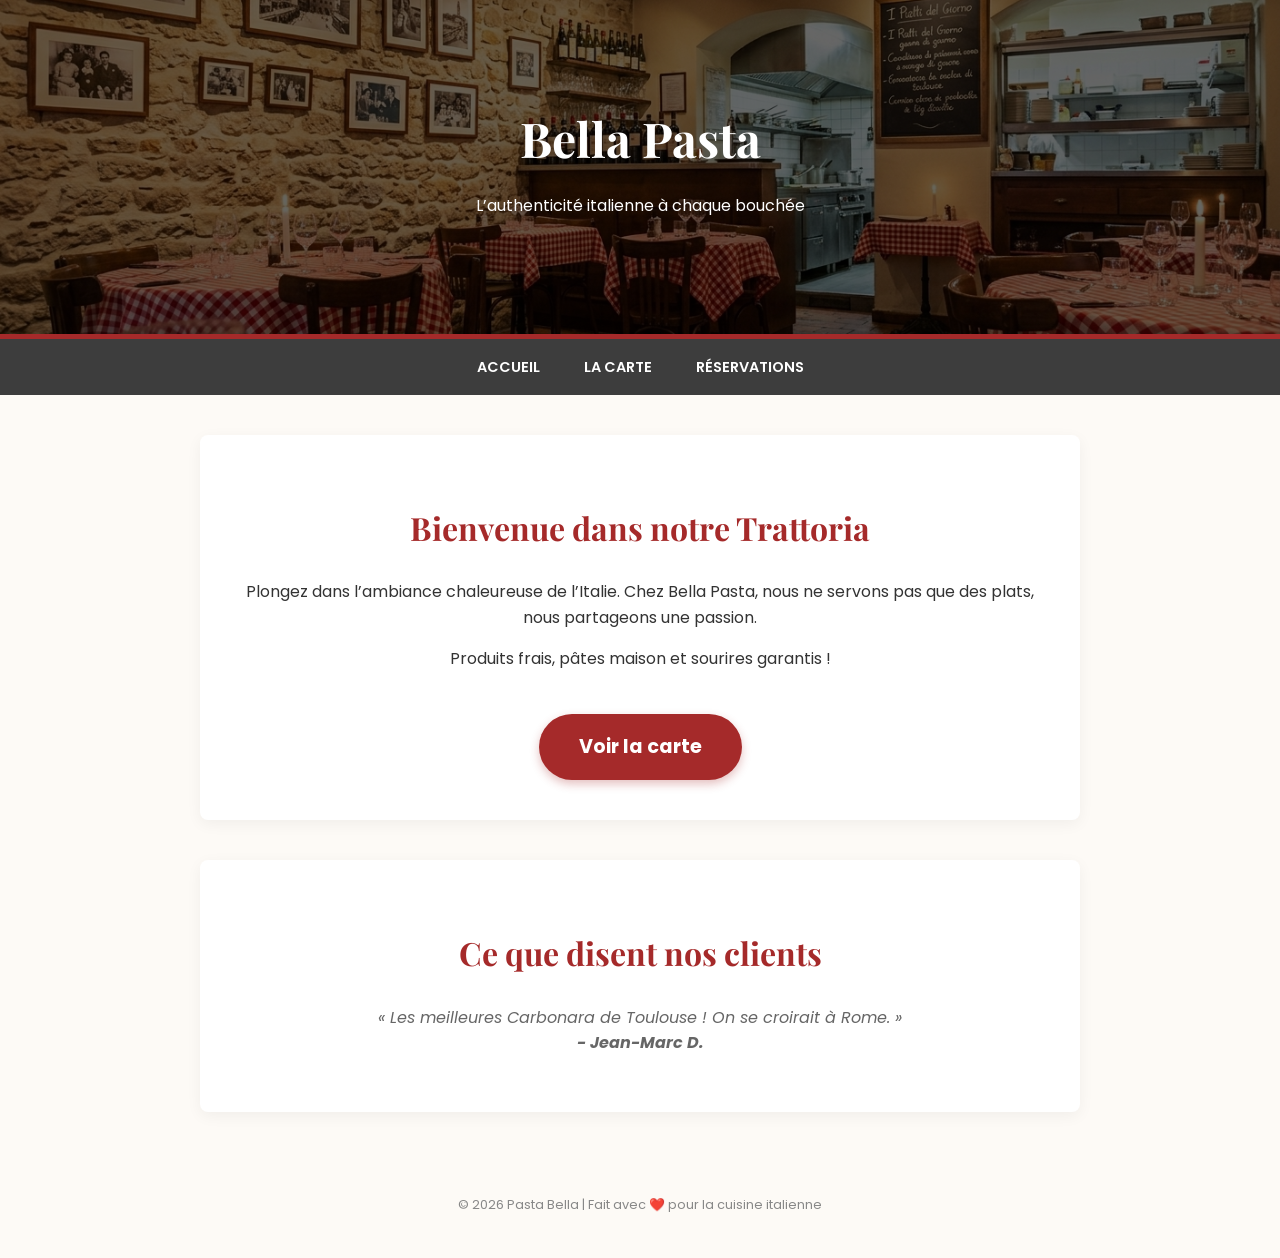
<file: index.html>
<!DOCTYPE html>
<html lang="fr">
<head>
    <meta charset="UTF-8">
    <meta name="viewport" content="width=device-width, initial-scale=1.0">
    <title>Bella Pasta - Restaurant Italien Toulouse</title>
    <link rel="stylesheet" href="./styles/style.css">
</head>
<body>

    <header>
        <h1>Bella Pasta</h1>
        <p>L’authenticité italienne à chaque bouchée</p>
    </header>

    <nav>
        <a href="index.html">Accueil</a>
        <a href="pages/menu.html">La Carte</a>
        <a href="pages/contact.html">Réservations</a>
    </nav>

    <section>
        <h2>Bienvenue dans notre Trattoria</h2>
        <p>Plongez dans l’ambiance chaleureuse de l’Italie. Chez Bella Pasta, nous ne servons pas que des plats, nous partageons une passion.</p>
        <p>Produits frais, pâtes maison et sourires garantis !</p>
        <br>
        <a href="pages/menu.html" class="btn-reserve">Voir la carte</a>
    </section>

    <section class="services">
        <h2>Ce que disent nos clients</h2>
        <p>« Les meilleures Carbonara de Toulouse ! On se croirait à Rome. » <br><strong>- Jean-Marc D.</strong></p>
    </section>

    <footer>
        <p>© 2026 Pasta Bella | Fait avec ❤️ pour la cuisine italienne</p>
    </footer>

</body>
</html>
</file>
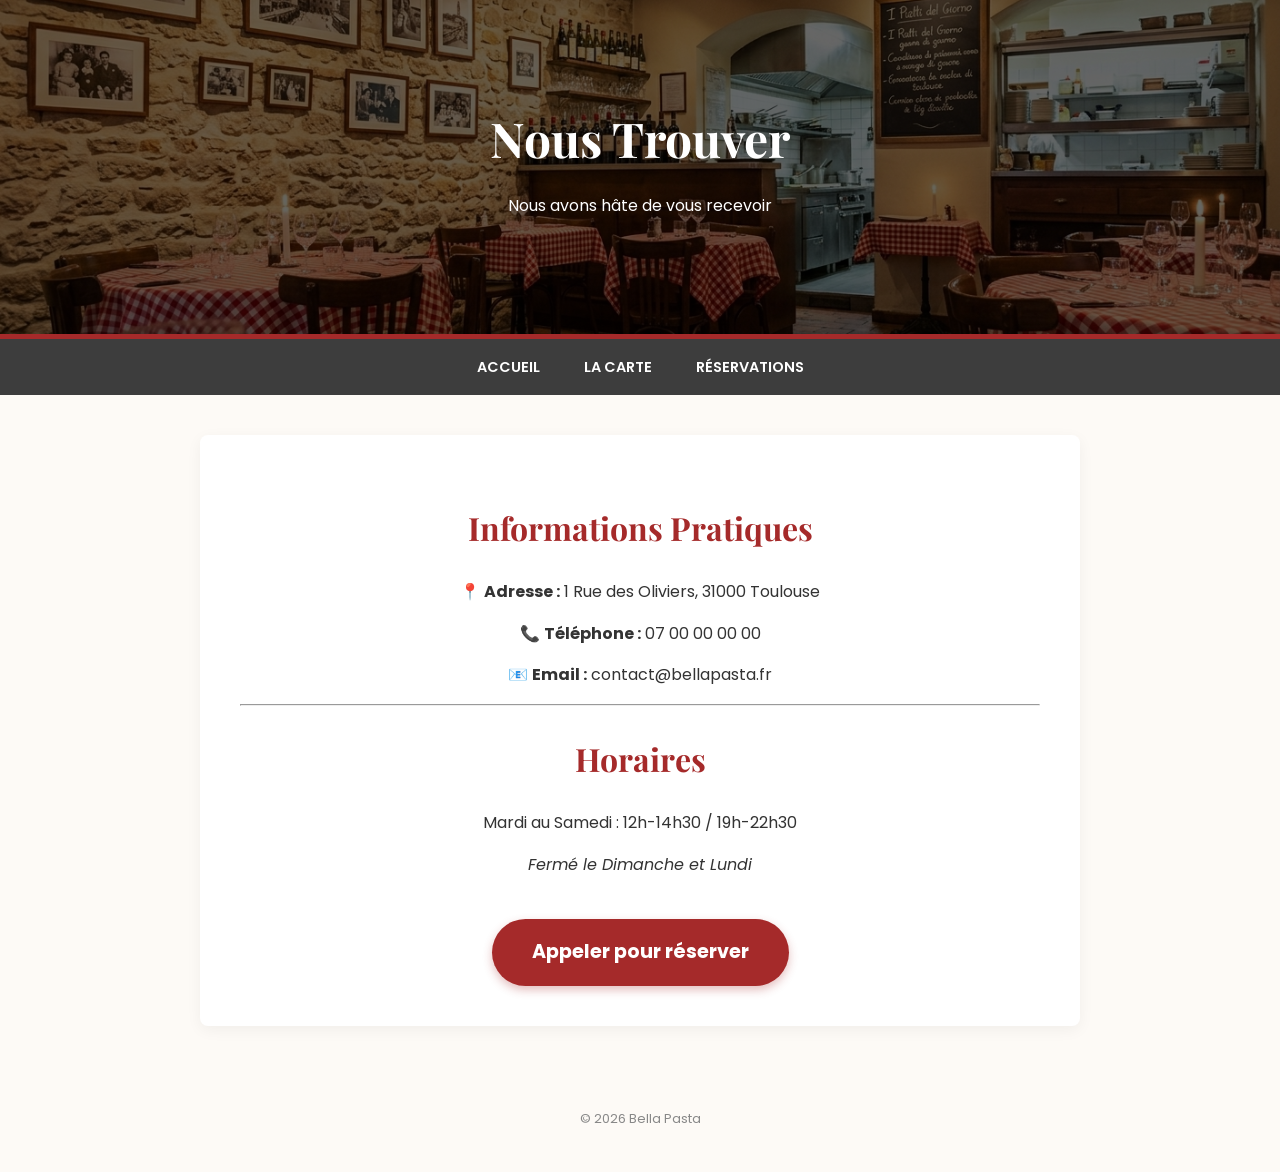
<file: pages/contact.html>
<!DOCTYPE html>
<html lang="fr">
<head>
    <meta charset="UTF-8">
    <title>Contact - Bella Pasta</title>
    <link rel="stylesheet" href="../styles/style.css">
</head>
<body>

<header>
    <h1>Nous Trouver</h1>
    <p>Nous avons hâte de vous recevoir</p>
</header>

<nav>
    <a href="../index.html">Accueil</a>
    <a href="menu.html">La Carte</a>
    <a href="contact.html">Réservations</a>
</nav>

<section>
    <h2>Informations Pratiques</h2>
    <p>📍 <strong>Adresse :</strong> 1 Rue des Oliviers, 31000 Toulouse</p>
    <p>📞 <strong>Téléphone :</strong> 07 00 00 00 00</p>
    <p>📧 <strong>Email :</strong> contact@bellapasta.fr</p>
    
    <hr>
    
    <h2>Horaires</h2>
    <p>Mardi au Samedi : 12h-14h30 / 19h-22h30</p>
    <p><em>Fermé le Dimanche et Lundi</em></p>
    
    <br>
    <a href="tel:0700000000" class="btn-reserve">Appeler pour réserver</a>
</section>

<footer>
    <p>© 2026 Bella Pasta</p>
</footer>

</body>
</html>
</file>
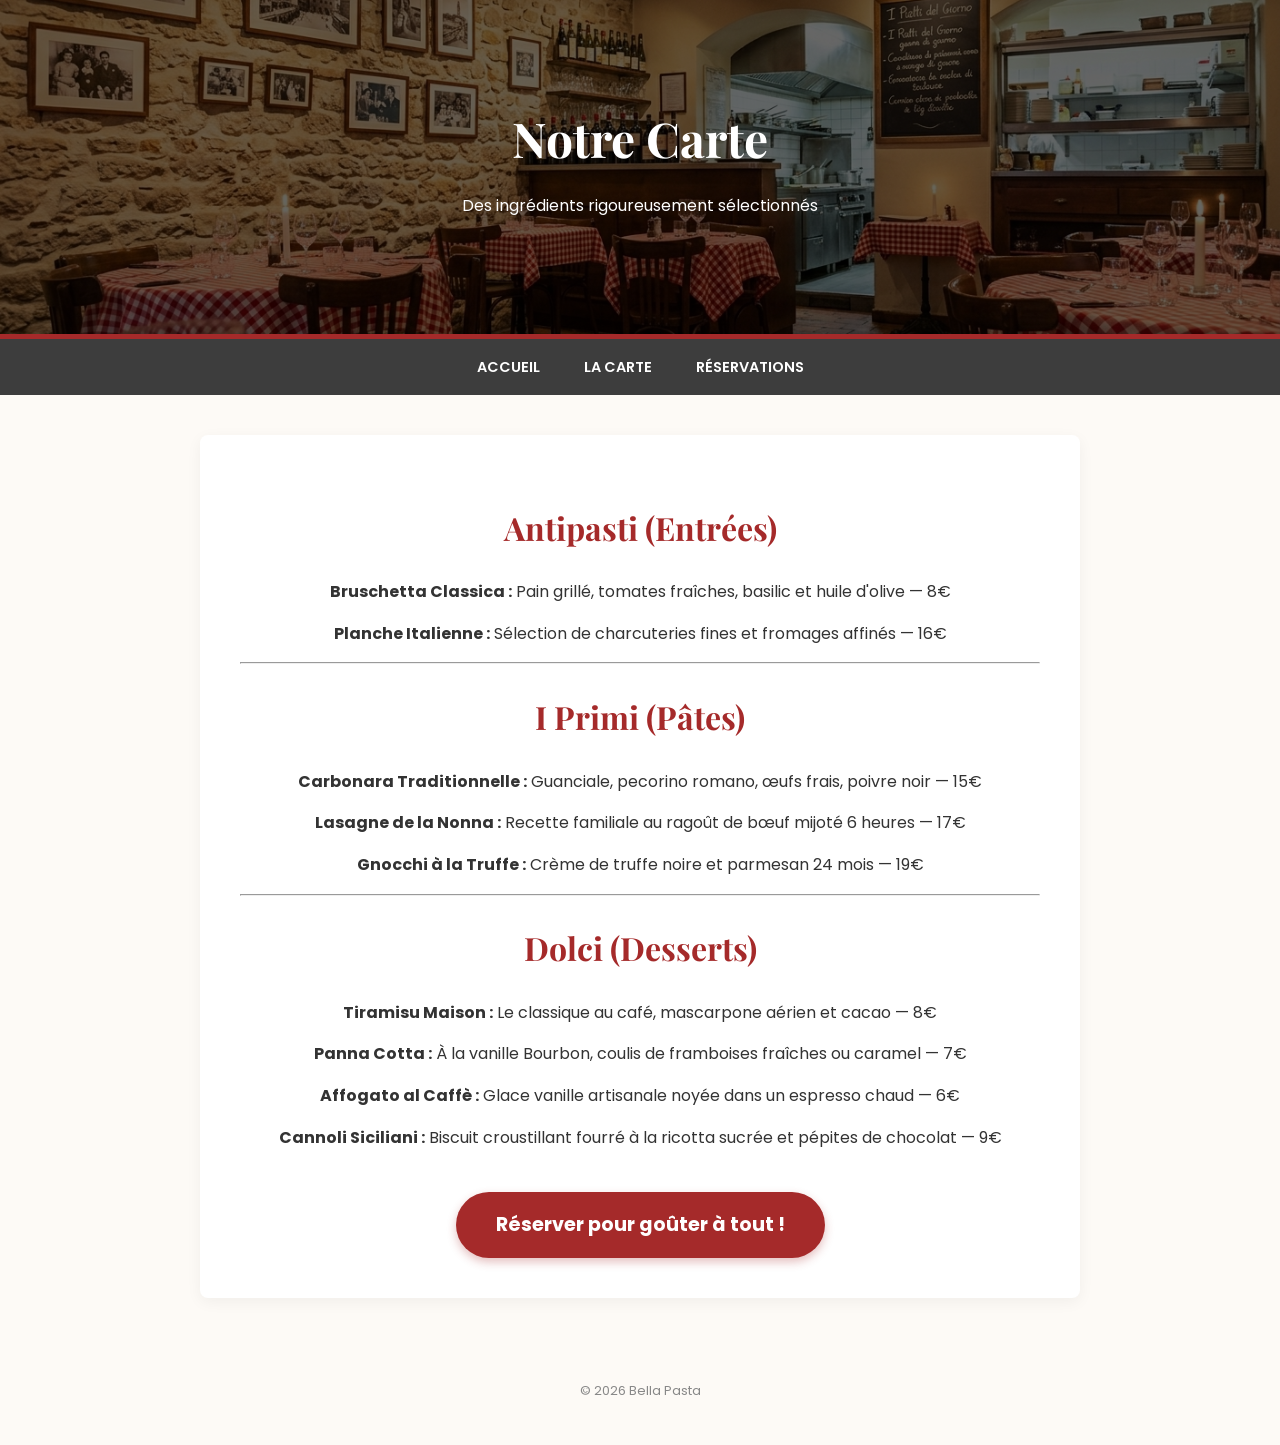
<file: pages/menu.html>
<!DOCTYPE html>
<html lang="fr">
<head>
    <meta charset="UTF-8">
    <title>La Carte - Bella Pasta</title>
    <link rel="stylesheet" href="../styles/style.css">
</head>
<body>

<header>
    <h1>Notre Carte</h1>
    <p>Des ingrédients rigoureusement sélectionnés</p>
</header>

<nav>
    <a href="../index.html">Accueil</a>
    <a href="menu.html">La Carte</a>
    <a href="contact.html">Réservations</a>
</nav>

<section>
    <h2>Antipasti (Entrées)</h2>
    <p><strong>Bruschetta Classica :</strong> Pain grillé, tomates fraîches, basilic et huile d'olive — 8€</p>
    <p><strong>Planche Italienne :</strong> Sélection de charcuteries fines et fromages affinés — 16€</p>
    
    <hr>
    
    <h2>I Primi (Pâtes)</h2>
    <p><strong>Carbonara Traditionnelle :</strong> Guanciale, pecorino romano, œufs frais, poivre noir — 15€</p>
    <p><strong>Lasagne de la Nonna :</strong> Recette familiale au ragoût de bœuf mijoté 6 heures — 17€</p>
    <p><strong>Gnocchi à la Truffe :</strong> Crème de truffe noire et parmesan 24 mois — 19€</p>
    
    <hr>

    <h2>Dolci (Desserts)</h2>
    <p><strong>Tiramisu Maison :</strong> Le classique au café, mascarpone aérien et cacao — 8€</p>
    <p><strong>Panna Cotta :</strong> À la vanille Bourbon, coulis de framboises fraîches ou caramel — 7€</p>
    <p><strong>Affogato al Caffè :</strong> Glace vanille artisanale noyée dans un espresso chaud — 6€</p>
    <p><strong>Cannoli Siciliani :</strong> Biscuit croustillant fourré à la ricotta sucrée et pépites de chocolat — 9€</p>
    
    <br>
    <a href="contact.html" class="btn-reserve">Réserver pour goûter à tout !</a>
</section>

<footer>
    <p>© 2026 Bella Pasta</p>
</footer>

</body>
</html>
</file>
<file: styles/style.css>
/* Importation d'une police plus élégante */
@import url('https://fonts.googleapis.com/css2?family=Playfair+Display:wght@700&family=Poppins:wght@300;400;600&display=swap');

body {
    font-family: 'Poppins', sans-serif;
    margin: 0;
    background: #fdfaf6; /* Un blanc cassé plus chaleureux */
    color: #333;
    line-height: 1.6;
}

header {
    /* On remet l'image avec un dégradé sombre pour que le texte blanc ressorte bien */
    background: linear-gradient(rgba(0,0,0,0.6), rgba(0,0,0,0.6)), url('../images/image.png');
    background-size: cover;
    background-position: center;
    color: white;
    padding: 100px 20px; /* Plus de padding pour voir davantage l'image */
    text-align: center;
    border-bottom: 5px solid #a52a2a; 
}
header h1 {
    font-family: 'Playfair Display', serif;
    font-size: 3rem;
    margin: 0;
}

nav {
    background: #3d3d3d;
    padding: 15px;
    text-align: center;
    position: sticky;
    top: 0;
    z-index: 1000;
}

nav a {
    color: white;
    margin: 0 20px;
    text-decoration: none;
    font-weight: 600;
    text-transform: uppercase;
    font-size: 0.9rem;
    transition: color 0.3s;
}

nav a:hover {
    color: #ff6347;
}

section {
    max-width: 800px;
    margin: 40px auto;
    padding: 40px;
    background: white;
    text-align: center;
    border-radius: 8px;
    box-shadow: 0 4px 15px rgba(0,0,0,0.05);
}

h2 {
    font-family: 'Playfair Display', serif;
    color: #a52a2a;
    font-size: 2rem;
}

/* LE BOUTON REVISITÉ */
.btn-reserve {
    background: #a52a2a; /* Rouge brique élégant */
    color: white;
    padding: 18px 40px; /* Plus gros comme demandé */
    border: none;
    border-radius: 50px; /* Bords arrondis pour le style */
    font-size: 1.2rem;
    font-weight: bold;
    cursor: pointer;
    text-decoration: none;
    display: inline-block;
    transition: transform 0.2s, background 0.3s, box-shadow 0.3s;
    box-shadow: 0 4px 10px rgba(165, 42, 42, 0.3);
}

.btn-reserve:hover {
    background: #800000;
    transform: scale(1.05); /* Effet de grossissement au survol */
    box-shadow: 0 6px 20px rgba(165, 42, 42, 0.4);
}

.services p {
    font-style: italic;
    color: #666;
}

footer {
    text-align: center;
    padding: 30px;
    font-size: 0.8rem;
    color: #888;
}
</file>
